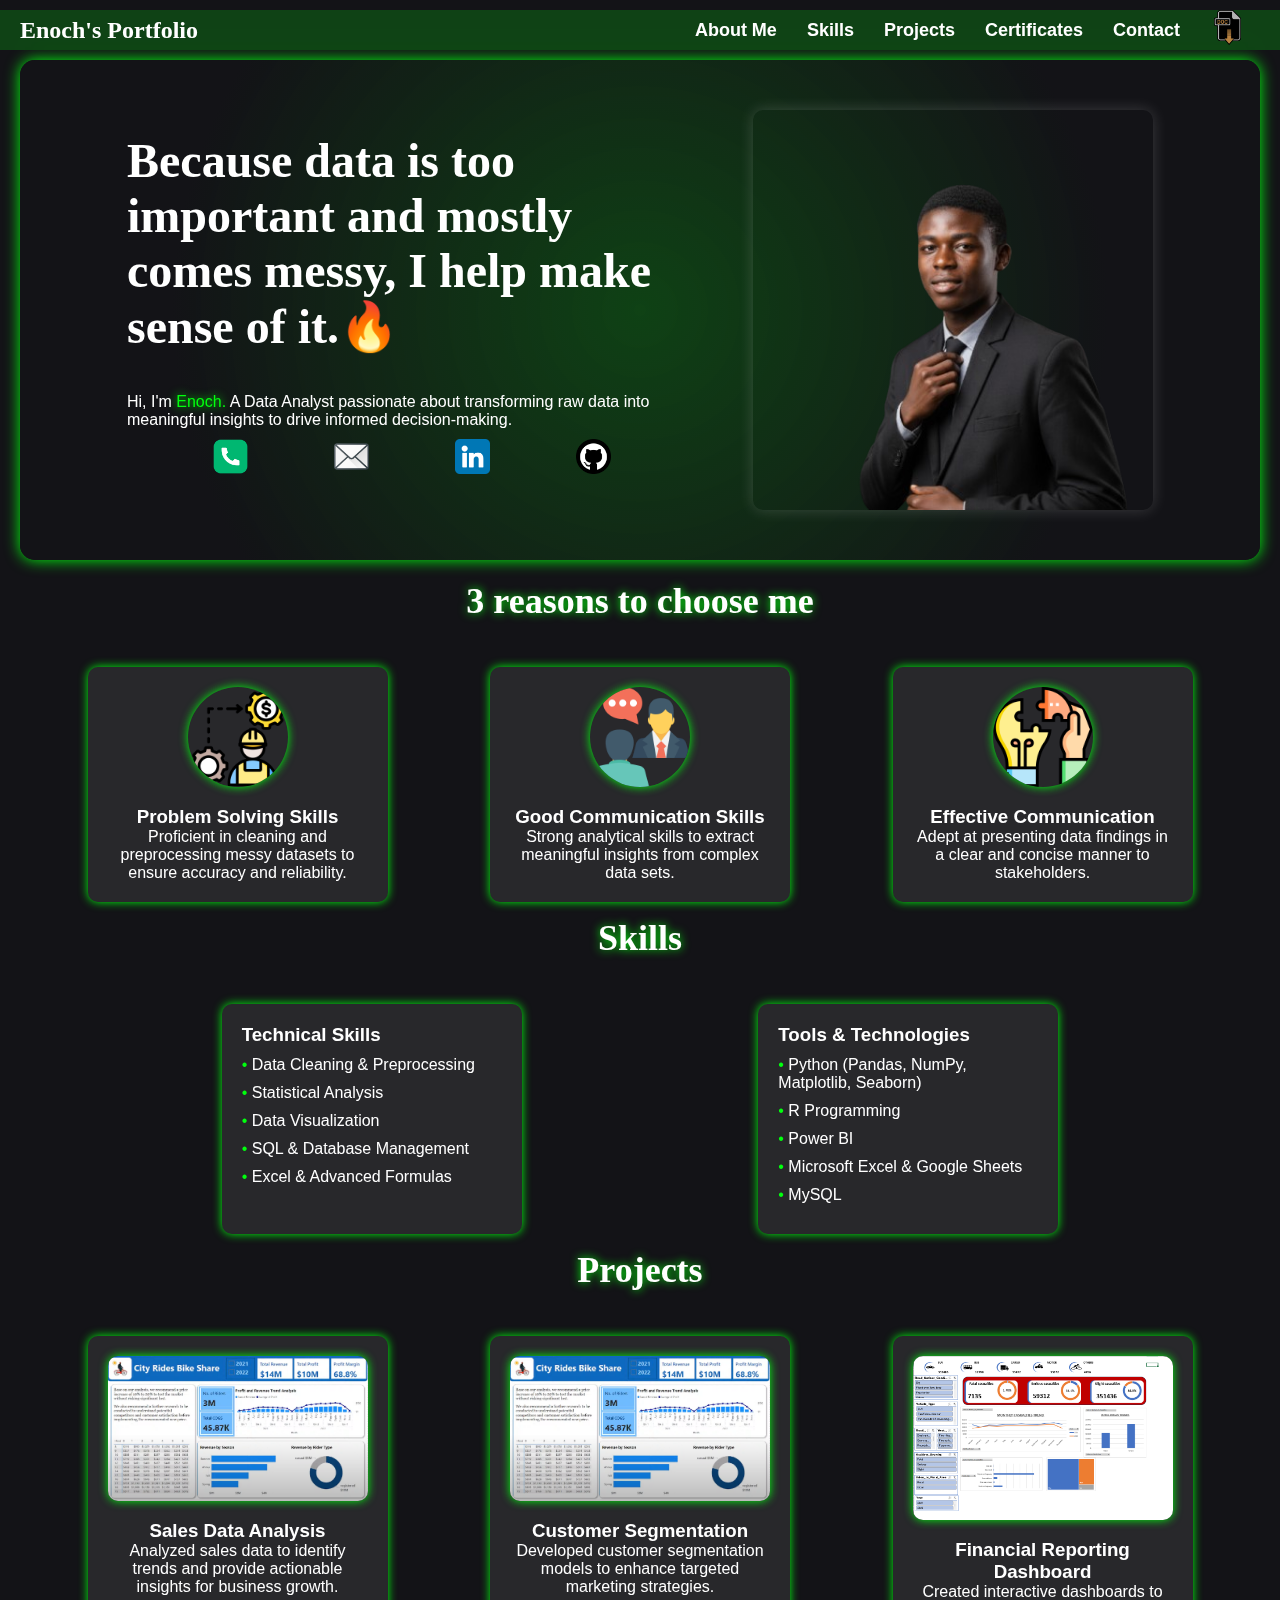
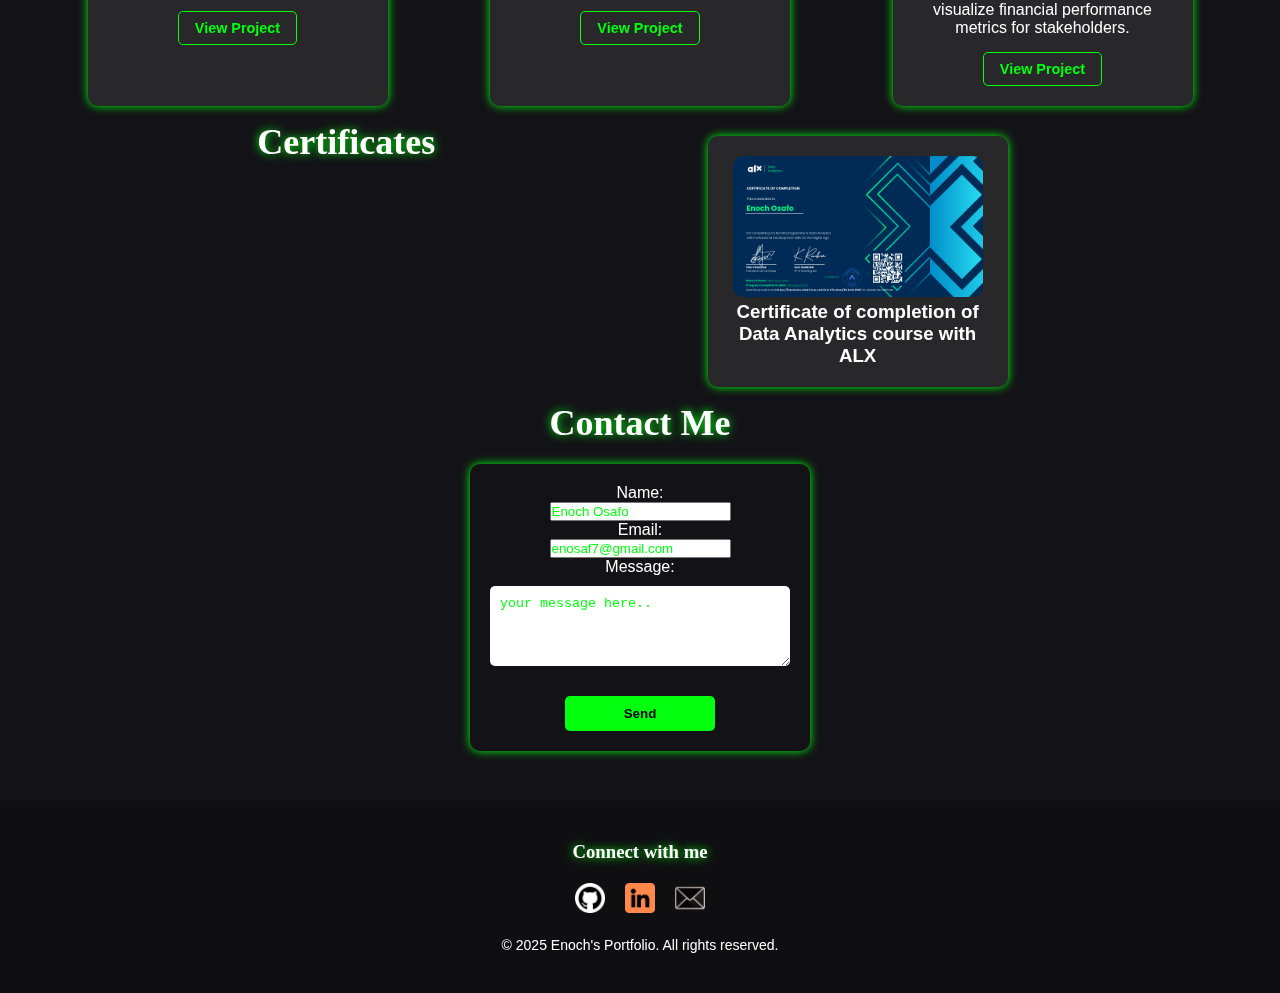
<file: index.html>
<!DOCTYPE html>
<html lang = "en">
    <head>
        <meta charset="UTF-8">
        <meta name="viewport" content="width=device-width, initial-scale=1.0">
        <title>Enoch | Data Analyst Portfolio</title>
        
        <meta name="description" content="Portfolio of Enoch - Data Analyst specializing in Python, SQL, and Visualization. Turning messy data into clear insights.">
        <meta name="keywords" content="Data Analyst, Python, SQL, Tableau, PowerBI, Portfolio, Data Science, Enoch">
        <meta name="author" content="Enoch">
        
        <meta property="og:type" content="website">
        <meta property="og:url" content="https://enosaf7.github.io/"> <meta property="og:title" content="Enoch | Data Analyst Portfolio">
        <meta property="og:description" content="See how I turn raw data into actionable insights. View my SQL, Python, and Visualization projects.">
        <meta property="og:image" content="https://enosaf7.github.io/images/og-image.png"> <meta property="og:site_name" content="Enoch's Portfolio">
        <meta property="og:locale" content="en_US">
    
        <meta name="twitter:card" content="summary_large_image">
        <meta name="twitter:url" content="https://enosaf7.github.io/">
        <meta name="twitter:title" content="Enoch | Data Analyst Portfolio">
        <meta name="twitter:description" content="See how I turn raw data into actionable insights. Check out my latest case studies.">
        <meta name="twitter:image" content="https://enosaf7.github.io/images/og-image.png">
    
        <meta property="og:image:width" content="1200">
        <meta property="og:image:height" content="630">
        <meta property="og:image:alt" content="Preview of Enoch's Data Analyst Portfolio">
    
        <meta name="theme-color" content="#131317"> 
        <meta name="apple-mobile-web-app-status-bar-style" content="black-translucent">
    
        <link rel="stylesheet" href="styles.css">
        <script src="script.js" defer></script>
        
        <link rel="preconnect" href="https://fonts.googleapis.com">
        <link rel="preconnect" href="https://fonts.gstatic.com" crossorigin>
        <link href="https://fonts.googleapis.com/css2?family=Montserrat:wght@700&family=Open+Sans:wght@400;600&display=swap" rel="stylesheet">
    </head>
    <body>
        <nav class="navBar">
            <div class="logo">Enoch's Portfolio</div>
            <!-- hamburger button -->
             <button class="hamburger" aria-label="Toggle navigation">
               <img src="icons/hamburger.png" alt="Menu" class="hamburger-icon">
            </button>
            <ul class="nav-links">
                <li><a href="#aboutMe">About Me</a></li>
                <li><a href="#skills">Skills</a></li>
                <li><a href="#projects">Projects</a></li>
                <li><a href="#certificates">Certificates</a></li>
                <li><a href="#contact">Contact</a></li>
                <li><a href="#cv"><img src ="icons/file-download.png" class="file-download"></a></li>
            </ul>
        </nav>
        <header class="parallax-section" data-speed="0.08">
            <div class="herosection parallax">
                <div class="hero-text" data-speed="0.25">
                    <span><h1 class="Intro-message">
                        Because data is too important and mostly comes messy, I help make sense of it.🔥
                    </h1><br />
                    <span class="subtext">Hi, I'm <span class="name">Enoch.</span> A Data Analyst passionate about transforming raw data into meaningful insights to drive informed decision-making.</span>
                    </span>
                    <div class="contact">
                        <ul>
                            <li>
                                <a href="tel:+233 59 676 0174"><img src="icons/phone-call.png" class="contact-icons"></a> 
                            </li>
                            <li>
                                <a href="mailto:enosaf7@gmail.com"><img src="icons/email.png" class="contact-icons"></a>
                            </li>
                            <li>
                                <a href="https://enoch.osafo.linked.in"><img src="icons/linkedin.png" class="contact-icons"></a>
                            </li>
                            <li>
                                <a href="https://enosaf7.github.io"><img src="icons/github.png" class="contact-icons"></a>
                            </li>
              
                              </ul>
                    </div>
                </div>
                <div class="hero-image" data-speed="0.6">
                    <img src="images/hero-image.png" alt="Hero Image">
            </div>
        </header>
        <main class="parallax-section" data-speed="0.05">
            <section id="aboutMe" class="aboutMe parallax-item" data-speed="0.07">
                <h2>3 reasons to choose me</h2>
                <div class="card-container">
                    <div class="card">
                        <img src="icons/skill.png" alt="Skill Icon 1">
                        <h3>Problem Solving Skills</h3>
                        <p>Proficient in cleaning and preprocessing messy datasets to ensure accuracy and reliability.</p>
                    </div>
                    <div class="card">
                        <img src="icons/communication.png" alt="Skill Icon 2">
                        <h3>Good Communication Skills</h3>
                        <p>Strong analytical skills to extract meaningful insights from complex data sets.</p>
                    </div>
                    <div class="card">
                        <img src="icons/problem-solving.png" alt="Skill Icon 3">
                        <h3>Effective Communication</h3>
                        <p>Adept at presenting data findings in a clear and concise manner to stakeholders.</p>
                    </div>
                </div>
            </section>
            <section id="skills" class="skills parallax-item" data-speed="0.06">
                <h2>Skills</h2>
                <!-- tabular display of skills on left and tools on the right-->
                <div class="skills-container">
                    <div class="skills-list">
                        <h3>Technical Skills</h3>
                        <ul>
                            <li>Data Cleaning & Preprocessing</li>
                            <li>Statistical Analysis</li>
                            <li>Data Visualization</li>
                            <li>SQL & Database Management</li>
                            <li>Excel & Advanced Formulas</li>
                        </ul>
                    </div>
                    <div class="tools-list">
                        <h3>Tools & Technologies</h3>
                        <ul>
                            <li>Python (Pandas, NumPy, Matplotlib, Seaborn)</li>
                            <li>R Programming</li>
                            <li>Power BI</li>
                            <li>Microsoft Excel & Google Sheets</li>
                            <li>MySQL</li>
                        </ul>
                    </div>
                </div>
            </section>
            <section id="projects" class="projects parallax-item" data-speed="0.065">
                <h2>Projects</h2>
                <div class="card-container">
                    <div class="card">
                        <img src="images/project1.png" alt="Project 1">
                        <h3>Sales Data Analysis</h3>
                        <p>Analyzed sales data to identify trends and provide actionable insights for business growth.</p>
                        <div class="btn-container">
                            <a href="#" class="btn-project btn-code" target="_blank">View Project</a>
                        </div>
                    </div>
                    <div class="card">
                        <img src="images/project2.png" alt="Project 2">
                        <h3>Customer Segmentation</h3>
                        <p>Developed customer segmentation models to enhance targeted marketing strategies.</p>
                        <div class="btn-container">
                            <a href="#" class="btn-project btn-code" target="_blank">View Project</a>
                        </div>
                    </div>
                    <div class="card">
                        <img src="images/project3.png" alt="Project 3">
                        <h3>Financial Reporting Dashboard</h3>
                        <p>Created interactive dashboards to visualize financial performance metrics for stakeholders.</p>
                        <div class="btn-container">
                            <a href="#" class="btn-project btn-code" target="_blank">View Project</a>
                        </div>
                    </div>
                </div>
            </section>
            <section id="certificates" class="certificates" data-speed="0.08">
                <div class="card-container">
                    <h2>Certificates</h2>
                    <div class="card">
                        <img src="images/cert1.png" alt="certificate in Data Analytics">
                        <h3>Certificate of completion of Data Analytics course with ALX</h3>
                    </div>
                </div>
            </section>
            <section id="contact" class="contact-section parallax-item" data-speed="0.09">
                <h2>Contact Me</h2>
                <form action="https://formspree.io/f/mbllyrla" method="POST" class="contact-form">
                    <label for="name">Name:</label>
                    <input type="text" id="name" name="name" required placeholder="Enoch Osafo">
                    
                    <label for="email">Email:</label>
                    <input type="email" id="email" name="email" required placeholder="enosaf7@gmail.com">
                    
                    <label for="message">Message:</label>
                    <textarea id="message" name="message" rows="4" required placeholder="your message here.."></textarea>
                    
                    <button type="submit">Send</button>
                </form>
            </section>  
        <footer>
            <div class="footer-content" data-speed="0.09">
                <h3>Connect with me</h3>
                <div class="social-links">
                    <a href="https://github.com/YOUR_USERNAME" target="_blank" aria-label="GitHub">
                        <img src="icons/github.png" alt="GitHub">
                    </a>
                    <a href="https://linkedin.com/in/YOUR_USERNAME" target="_blank" aria-label="LinkedIn">
                        <img src="icons/linkedin.png" alt="LinkedIn">
                    </a>
                    <a href="mailto:enosaf7@gmail.com" aria-label="Email">
                        <img src="icons/email.png" alt="Email">
                    </a>
                </div>
                <p>&copy; 2025 Enoch's Portfolio. All rights reserved.</p>
            </div>
        </footer>
        </main>
        
    </body>

</html>
</file>
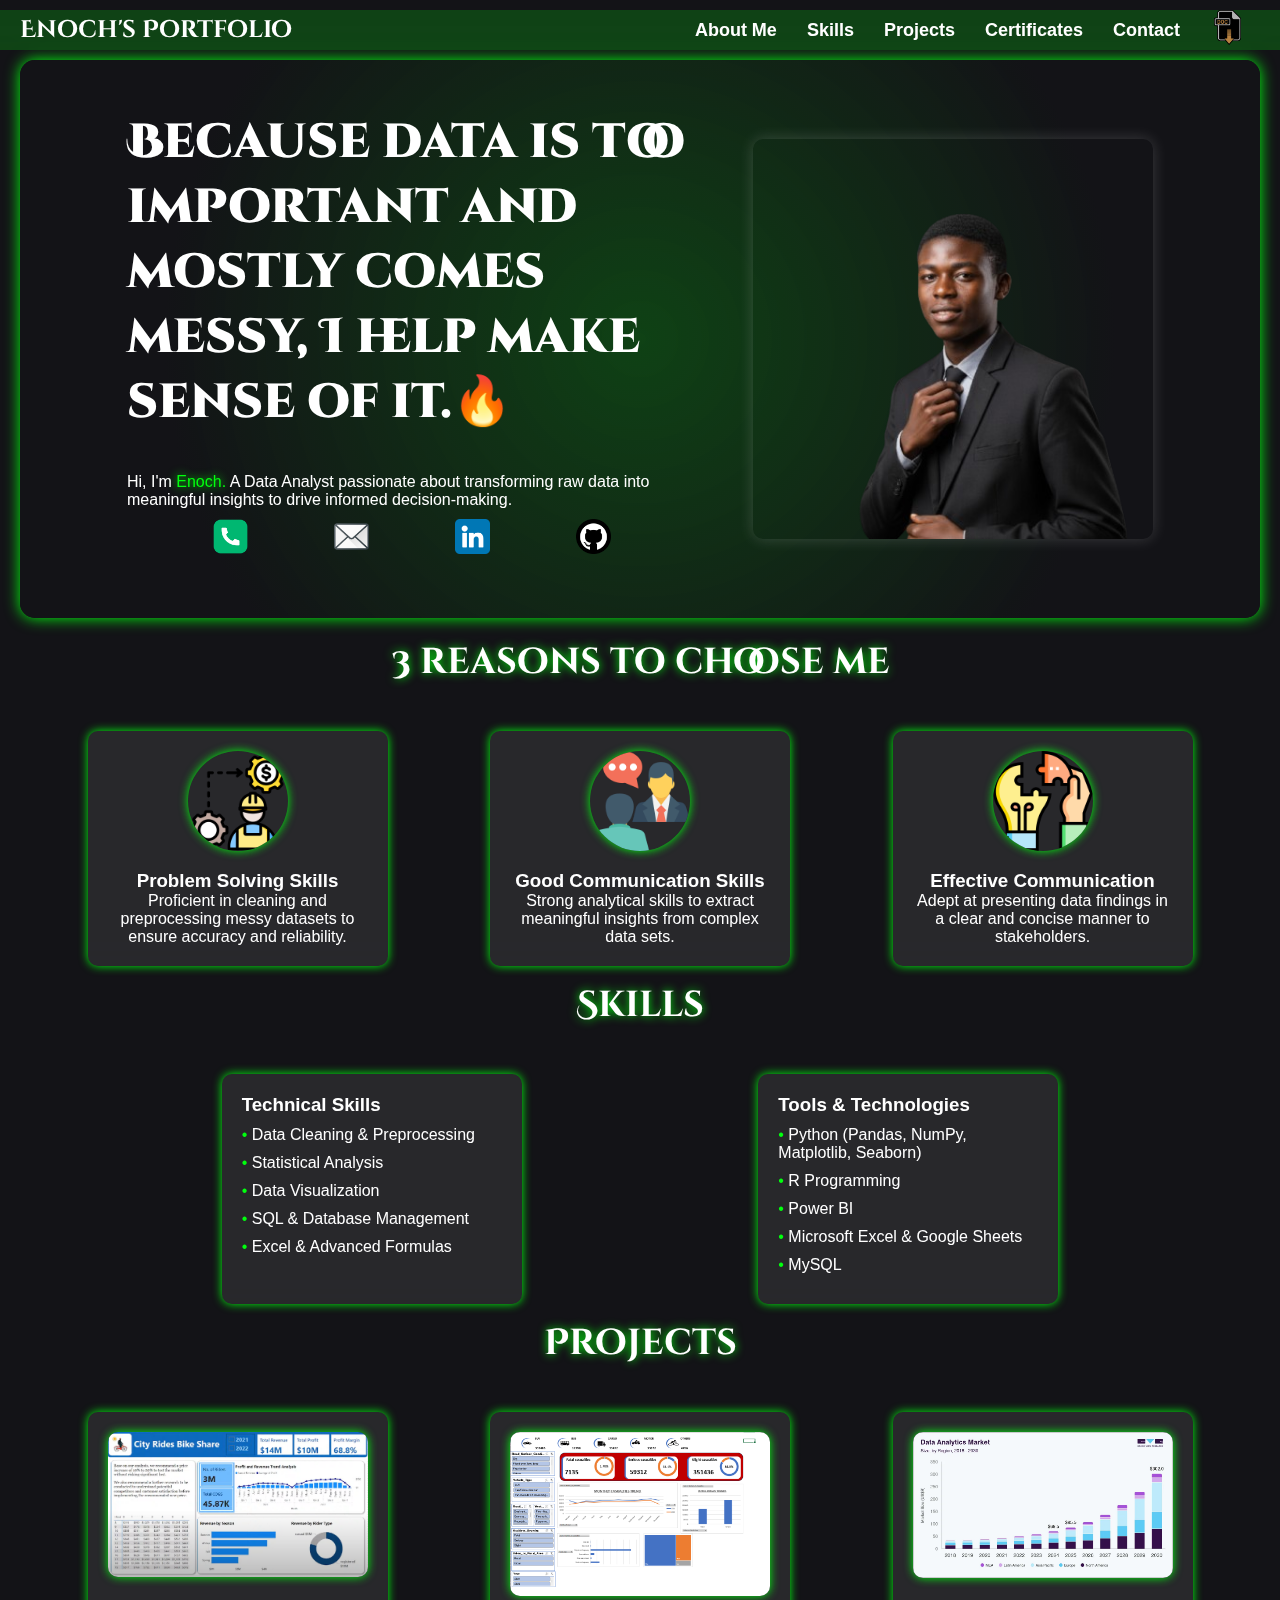
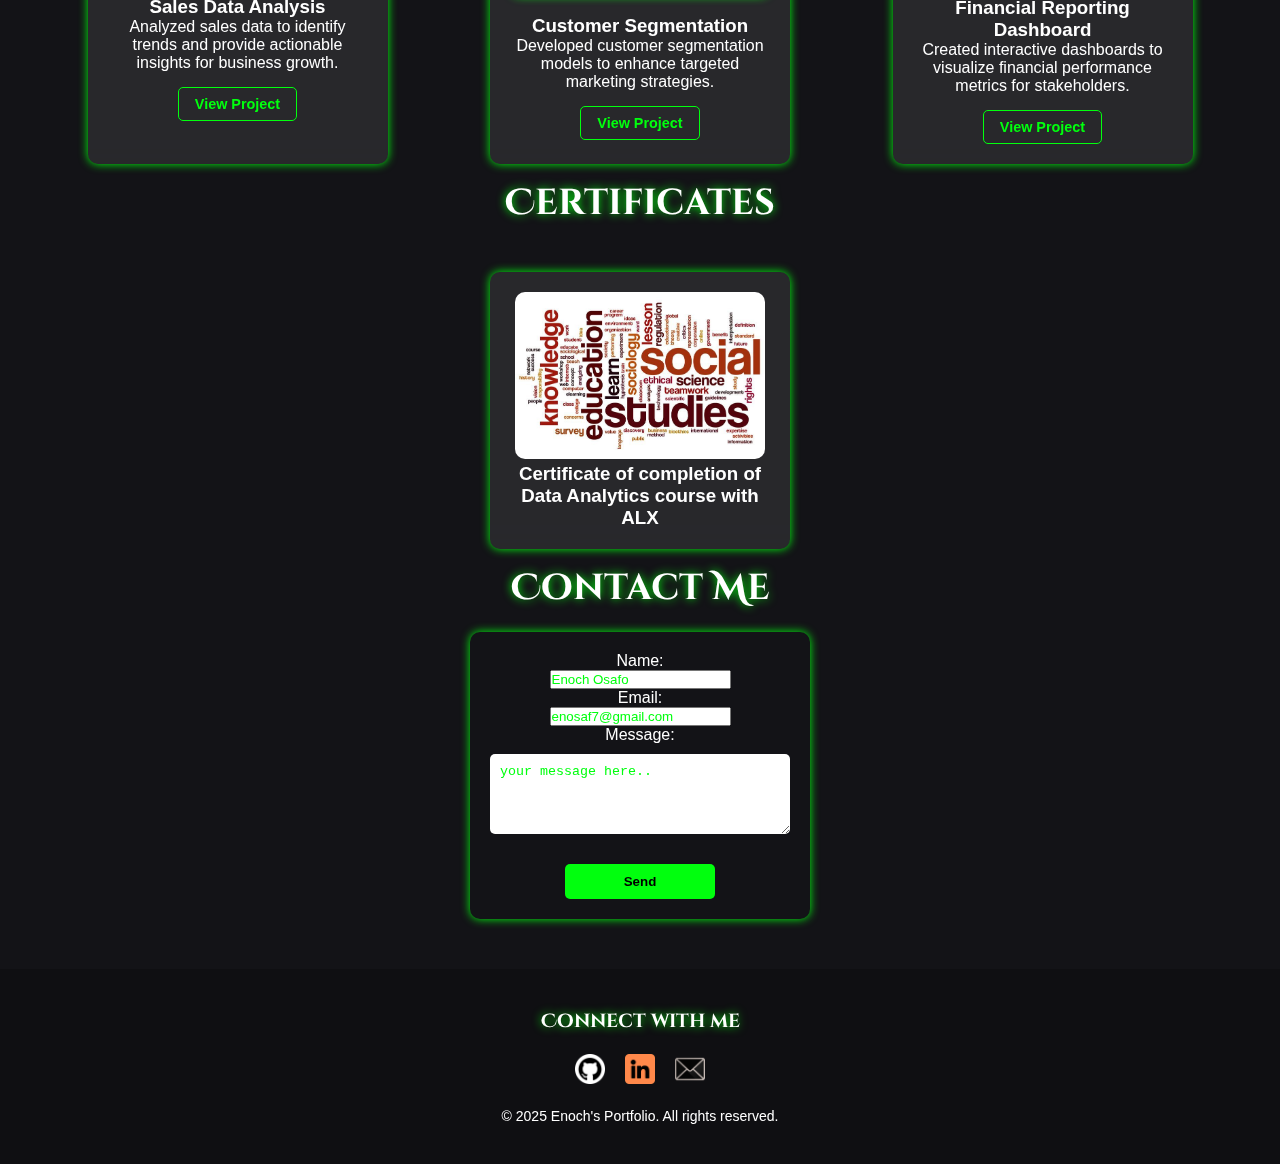
<file: portfolio/index.html>
<!DOCTYPE html>
<html lang = "en">
    <head>
        <title>Portfolio</title>
        <link rel="stylesheet" href="styles.css">
        <script src="script.js" defer></script>
        <meta charset="UTF-8">
        <meta name="viewport" content="width=device-width, initial-scale=1.0">
        <meta name="description" content="Portfolio of Enoch - Data Analyst specializing in Python, SQL, and Visualization.">

        <meta property="og:type" content="website">
        <meta property="og:url" content="https://your-portfolio-url.com/"> <meta property="og:title" content="Enoch | Data Analyst Portfolio">
        <meta property="og:description" content="I help make sense of messy data. Check out my projects in SQL, Python, and PowerBI.">
        <meta property="og:image" content="images/og-image.png">

        <meta property="twitter:card" content="summary_large_image">
        <meta property="twitter:url" content="https://your-portfolio-url.com/">
        <meta property="twitter:title" content="Enoch | Data Analyst Portfolio">
        <meta property="twitter:description" content="I help make sense of messy data. Check out my projects.">
        <meta property="twitter:image" content="images/og-image.png">

        <link rel="icon" type="image/png" href="icons/favicon.png">
        <link rel="preconnect" href="https://fonts.googleapis.com">
        <link rel="preconnect" href="https://fonts.gstatic.com" crossorigin>
        <link href="https://fonts.googleapis.com/css2?family=Cinzel+Decorative:wght@400;700;900&display=swap" rel="stylesheet">
    </head>
    <body>
        <nav class="navBar">
            <div class="logo">Enoch's Portfolio</div>
            <!-- hamburger button -->
             <button class="hamburger" aria-label="Toggle navigation">
               <img src="icons/hamburger.png" alt="Menu" class="hamburger-icon">
            </button>
            <ul class="nav-links">
                <li><a href="#aboutMe">About Me</a></li>
                <li><a href="#skills">Skills</a></li>
                <li><a href="#projects">Projects</a></li>
                <li><a href="#certificates">Certificates</a></li>
                <li><a href="#contact">Contact</a></li>
                <li><a href="#cv"><img src ="icons/file-download.png" class="file-download"></a></li>
            </ul>
        </nav>
        <header class="parallax-section" data-speed="0.08">
            <div class="herosection parallax">
                <div class="hero-text" data-speed="0.25">
                    <span><h1 class="Intro-message">
                        Because data is too important and mostly comes messy, I help make sense of it.🔥
                    </h1><br />
                    <span class="subtext">Hi, I'm <span class="name">Enoch.</span> A Data Analyst passionate about transforming raw data into meaningful insights to drive informed decision-making.</span>
                    </span>
                    <div class="contact">
                        <ul>
                            <li>
                                <a href="tel:+233 59 676 0174"><img src="icons/phone-call.png" class="contact-icons"></a> 
                            </li>
                            <li>
                                <a href="mailto:enosaf7@gmail.com"><img src="icons/email.png" class="contact-icons"></a>
                            </li>
                            <li>
                                <a href="https://enoch.osafo.linked.in"><img src="icons/linkedin.png" class="contact-icons"></a>
                            </li>
                            <li>
                                <a href="https://enosaf7.github.io"><img src="icons/github.png" class="contact-icons"></a>
                            </li>
              
                              </ul>
                    </div>
                </div>
                <div class="hero-image" data-speed="0.6">
                    <img src="images/hero-image.png" alt="Hero Image">
            </div>
        </header>
        <main class="parallax-section" data-speed="0.05">
            <section id="aboutMe" class="aboutMe parallax-item" data-speed="0.07">
                <h2>3 reasons to choose me</h2>
                <div class="card-container">
                    <div class="card">
                        <img src="icons/skill.png" alt="Skill Icon 1">
                        <h3>Problem Solving Skills</h3>
                        <p>Proficient in cleaning and preprocessing messy datasets to ensure accuracy and reliability.</p>
                    </div>
                    <div class="card">
                        <img src="icons/communication.png" alt="Skill Icon 2">
                        <h3>Good Communication Skills</h3>
                        <p>Strong analytical skills to extract meaningful insights from complex data sets.</p>
                    </div>
                    <div class="card">
                        <img src="icons/problem-solving.png" alt="Skill Icon 3">
                        <h3>Effective Communication</h3>
                        <p>Adept at presenting data findings in a clear and concise manner to stakeholders.</p>
                    </div>
                </div>
            </section>
            <section id="skills" class="skills parallax-item" data-speed="0.06">
                <h2>Skills</h2>
                <!-- tabular display of skills on left and tools on the right-->
                <div class="skills-container">
                    <div class="skills-list">
                        <h3>Technical Skills</h3>
                        <ul>
                            <li>Data Cleaning & Preprocessing</li>
                            <li>Statistical Analysis</li>
                            <li>Data Visualization</li>
                            <li>SQL & Database Management</li>
                            <li>Excel & Advanced Formulas</li>
                        </ul>
                    </div>
                    <div class="tools-list">
                        <h3>Tools & Technologies</h3>
                        <ul>
                            <li>Python (Pandas, NumPy, Matplotlib, Seaborn)</li>
                            <li>R Programming</li>
                            <li>Power BI</li>
                            <li>Microsoft Excel & Google Sheets</li>
                            <li>MySQL</li>
                        </ul>
                    </div>
                </div>
            </section>
            <section id="projects" class="projects parallax-item" data-speed="0.065">
                <h2>Projects</h2>
                <div class="card-container">
                    <div class="card">
                        <img src="images/project1.png" alt="Project 1">
                        <h3>Sales Data Analysis</h3>
                        <p>Analyzed sales data to identify trends and provide actionable insights for business growth.</p>
                        <div class="btn-container">
                            <a href="#" class="btn-project btn-code" target="_blank">View Project</a>
                        </div>
                    </div>
                    <div class="card">
                        <img src="images/project2.png" alt="Project 2">
                        <h3>Customer Segmentation</h3>
                        <p>Developed customer segmentation models to enhance targeted marketing strategies.</p>
                        <div class="btn-container">
                            <a href="#" class="btn-project btn-code" target="_blank">View Project</a>
                        </div>
                    </div>
                    <div class="card">
                        <img src="images/project3.png" alt="Project 3">
                        <h3>Financial Reporting Dashboard</h3>
                        <p>Created interactive dashboards to visualize financial performance metrics for stakeholders.</p>
                        <div class="btn-container">
                            <a href="#" class="btn-project btn-code" target="_blank">View Project</a>
                        </div>
                    </div>
                </div>
            </section>
            <section id="certificates" class="certificates" data-speed="0.08">
                <div class="card-container">
                    <h2>Certificates</h2>
                    <div class="card">
                        <img src="images/cert1.png" alt="certificate in Data Analytics">
                        <h3>Certificate of completion of Data Analytics course with ALX</h3>
                    </div>
                </div>
            </section>
            <section id="contact" class="contact-section parallax-item" data-speed="0.09">
                <h2>Contact Me</h2>
                <form action="https://formspree.io/f/mbllyrla" method="POST" class="contact-form">
                    <label for="name">Name:</label>
                    <input type="text" id="name" name="name" required placeholder="Enoch Osafo">
                    
                    <label for="email">Email:</label>
                    <input type="email" id="email" name="email" required placeholder="enosaf7@gmail.com">
                    
                    <label for="message">Message:</label>
                    <textarea id="message" name="message" rows="4" required placeholder="your message here.."></textarea>
                    
                    <button type="submit">Send</button>
                </form>
            </section>  
        <footer>
            <div class="footer-content" data-speed="0.09">
                <h3>Connect with me</h3>
                <div class="social-links">
                    <a href="https://github.com/YOUR_USERNAME" target="_blank" aria-label="GitHub">
                        <img src="icons/github.png" alt="GitHub">
                    </a>
                    <a href="https://linkedin.com/in/YOUR_USERNAME" target="_blank" aria-label="LinkedIn">
                        <img src="icons/linkedin.png" alt="LinkedIn">
                    </a>
                    <a href="mailto:enosaf7@gmail.com" aria-label="Email">
                        <img src="icons/email.png" alt="Email">
                    </a>
                </div>
                <p>&copy; 2025 Enoch's Portfolio. All rights reserved.</p>
            </div>
        </footer>
        </main>
        
    </body>
</html>
</file>
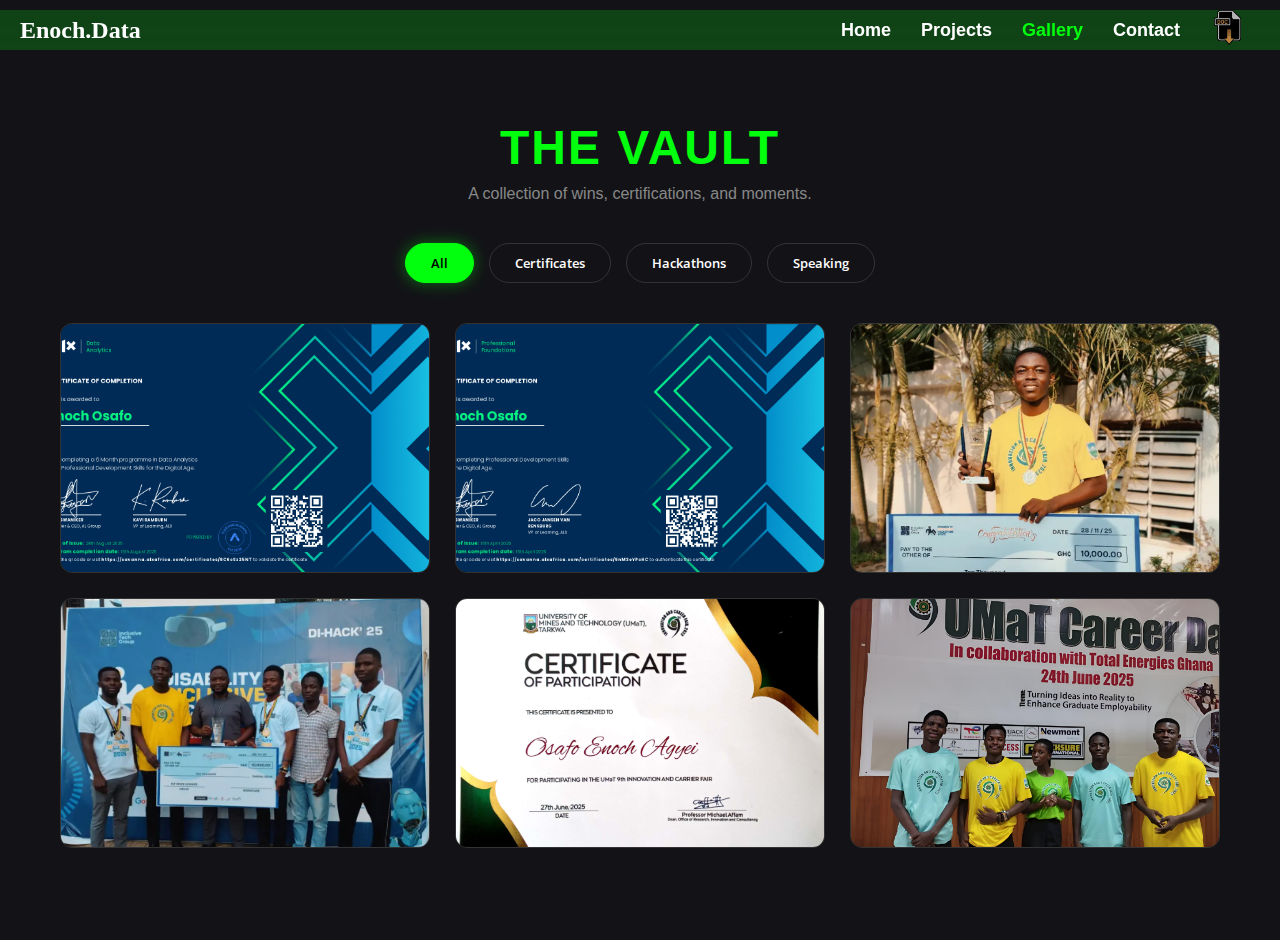
<file: gallery.html>
<!DOCTYPE html>
<html lang="en">
    <head>
        <meta charset="UTF-8">
        <meta name="viewport" content="width=device-width, initial-scale=1.0">
        <title>Enoch | Gallery Vault</title>
        <meta name="description" content="A collection of certificates, hackathon wins, and speaking events.">
        
        <link rel="stylesheet" href="styles.css">
        <link rel="preconnect" href="https://fonts.googleapis.com">
        <link rel="preconnect" href="https://fonts.gstatic.com" crossorigin>
        <link href="https://fonts.googleapis.com/css2?family=Montserrat:wght@700&family=Open+Sans:wght@400;600&display=swap" rel="stylesheet">
        
        <script src="script.js" defer></script>
        <link rel="icon" type="image/png" href="icons/favicon.png">
    </head>
    <body>
        <div class="progress-container">
            <div class="progress-bar" id="myBar"></div>
        </div>
        <nav class="navBar">
            <div class="logo">Enoch.Data</div>
            
            <button class="hamburger" aria-label="Toggle navigation">
            <img src="icons/hamburger.png" alt="Menu icon" class="hamburger-icon">
            </button>
            
            <ul class="nav-links">
                <li><a href="index.html">Home</a></li>
                <li><a href="index.html#projects">Projects</a></li>
                <li><a href="gallery.html" style="color: #01ff0e;">Gallery</a></li>
                <li><a href="index.html#contact">Contact</a></li>
                <li>
                    <a href="#" id="cv-trigger" aria-label="Resume Options">
                        <img src="icons/file-download.png" class="file-download" alt="CV">
                    </a>
                </li>
            </ul>
        </nav>

        <main>
            <section class="gallery-section">
                <h1 class="gallery-title">The Vault</h1>
                <p class="gallery-subtitle">A collection of wins, certifications, and moments.</p>

                <div class="filter-container">
                    <button class="filter-btn active" data-filter="all">All</button>
                    <button class="filter-btn" data-filter="certificate">Certificates</button>
                    <button class="filter-btn" data-filter="hackathon">Hackathons</button>
                    <button class="filter-btn" data-filter="speaking">Speaking</button>
                </div>

                <div class="gallery-grid">
                    
                    <div class="gallery-item" data-category="certificate">
                        <img src="images/cert1.png" alt="ALX Data Analytics">
                        <div class="overlay">
                            <h3>ALX Data Analytics</h3>
                            <p>Professional Certification</p>
                        </div>
                    </div>

                    <div class="gallery-item" data-category="certificate">
                        <img src="images/cert2.png" alt="ALX Professional Foundations">
                        <div class="overlay">
                            <h3>ALX Professional Foundations Program</h3>
                            <p>Professional Certification</p>
                        </div>
                    </div>

                    <div class="gallery-item" data-category="hackathon">
                        <img src="images/hack1.png" alt="Hackathon Win">
                        <div class="overlay">
                            <h3>Hackathon Winner</h3>
                            <p>1st Place - Disability Inclusive Hackathon'25</p>
                        </div>
                    </div>
                    <div class="gallery-item" data-category="hackathon">
                        <img src="images/hack3.png" alt="Hackathon Win">
                        <div class="overlay">
                            <h3>Hackathon Winner</h3>
                            <p>Team SMaRTi placed 1st @Disability Inclusive Hackathon'25</p>
                        </div>
                    </div>

                    <div class="gallery-item" data-category="certificate">
                        <img src="images/cert6.png" alt="Innovations Fair '25">
                        <div class="overlay">
                            <h3>Certificate of Participation</h3>
                            <p>1st place - Innovation and Career Fair'25 (UMaT)</p>
                        </div>
                    </div>

                    <div class="gallery-item" data-category="hackathon">
                        <img src="images/hack2.png" alt="Innovation Day">
                        <div class="overlay">
                            <h3>Innovation And Career Fair'25</h3>
                            <p>1st Place - Innovation and Career Fair'25 (UMaT)</p>
                        </div>
                    </div>
                </div>
            </section>

            <div id="lightbox" class="lightbox">
                <span class="close-btn">&times;</span>
                <img class="lightbox-content" id="lightbox-img">
                <div id="lightbox-caption"></div>
            </div>
        </main>
        <div id="cv-choice-modal" class="modal-overlay">
            <div class="cv-choice-box">
                <span class="close-cv-btn">&times;</span>
                <h3>Resume Options</h3>
                <p>Would you like to download the file or view it here?</p>
                <div class="cv-buttons">
                    <button id="btn-view-cv" class="btn-cv-action">👀 Preview</button>
                    <a href="documents/Enoch_CV.pdf" download="Enoch_CV.pdf" class="btn-cv-action btn-download">⬇ Download</a>
                </div>
            </div>
        </div>

        <div id="cv-preview-modal" class="modal-overlay">
            <div class="cv-preview-box">
                <span class="close-preview-btn">&times;</span>
                <iframe src="" id="cv-iframe" title="CV Preview"></iframe>
            </div>
        </div>
    </body>
    <button onclick="topFunction()" id="backToTopBtn" title="Go to top">⬆</button>
</html>
</file>
<file: styles.css>
html {
    scroll-behavior: smooth;
}
*{
    padding: 0px;
    margin: 0px;
    box-sizing: border-box;
}
body {
    font-family: 'Segoe UI', Tahoma, Geneva, Verdana, sans-serif;
    background-color: #131317;
    height: 100vh;
    width: 100vw;
}
.navBar{
    display: flex;
    justify-content: space-between;
    align-items: center;
    background-color: rgba(1,255,14,0.2);
    backdrop-filter: blur(10px);
    position: sticky;
    z-index: 1000;
    top: 10px;
}
/*hide hamburger on desktop*/
.hamburger{
    display: none;
    cursor: pointer;
}
.hamburger-icon{
    width: 30px;
    padding: 0px;
    margin: 0px;
    background-color: transparent;
    border-radius: 50%;
    border: 2px solid #01ff0e;
    background-size: cover;
}
/*mobile view for navbar, don't display the list items until clicked*/
@media (max-width: 768px) {
    .hamburger{
        display: block;
        margin-right: 20px;
    }
    /* Hide nav links until hamburger is clicked */
    .nav-links {
        display: none !important;
        flex-direction: column;
        align-items: flex-end;
        background-color: rgba(1,255,14,0.2);
        backdrop-filter: blur(10px);
        position: absolute;
        top: 60px;
        right: 10px;
        width: 300px;
        border-radius: 10px;
        padding: 10px;
        z-index: 1100;
    }
    .nav-links.active {
        display: flex !important;
    }
    /* Style the links inside the hamburger menu for better touch targets */
    .nav-links li a{
        display: block;
        padding: 10px 14px;
        color: white;
        font-size: 16px;
        text-decoration: none;
        width: 100%;
        border-radius: 6px;
        transition: background-color 0.18s ease, color 0.18s ease, transform 0.12s ease;
    }
    .nav-links li a:hover,
    .nav-links li a:focus{
        background-color: rgba(1,255,14,0.12);
        color: #01ff0e;
        transform: translateX(-4px);
    }
    /* Make the file-download icon more visible in the mobile menu */
    .nav-links li .file-download{
        width: 30px;
        height: 30px;
        filter: invert(1);
        display: inline-block;
        vertical-align: middle;
    }
    /* Small entrance effect for the menu */
    .nav-links{
        opacity: 0;
        transform: translateY(-6px) scale(0.98);
        transition: opacity 180ms ease, transform 180ms ease;
    }
    .nav-links.active{
        opacity: 1;
        transform: translateY(0) scale(1);
    }
    
}

.navBar .logo{
    color: white;
    font-size: 24px;
    font-family: cinzel decorative, serif;
    font-weight: bold;
    margin-left: 20px;
}   
.navBar ul{
    list-style: none;
    display: flex;
    justify-content: space-between;
    align-items: center;
    margin-right: 20px;
    font-weight: bold;
}
.navBar ul li{
    margin: 0 15px;
}
.navBar ul li a{
    text-decoration: none;
    color: white;
    font-size: 18px;
    transition: color 0.3s;
}
.navBar ul li a:hover{
    color: #01ff0e;
    
}
.navBar ul li .file-download{
    width: 35px;
    height: 35px;
    filter: invert(1);
}
.navBar ul li .file-download:hover{
    filter: invert(0.5) sepia(1) hue-rotate(90deg) saturate(5);
}
@media (max-width: 768px) {
    .nav-links {
        flex-direction: column;
        align-items: flex-end;
    }
    .nav-links li {
        margin: 10px 0;
    }
}
.herosection {
    display: flex;
    flex-direction: row;
    justify-content: space-evenly;
    align-items: center;
    color: white;
    padding: 50px;
    margin: 20px;
    box-shadow: #01ff0e 0px 0px 15px 0px;
    border-radius: 15px;
    /* background mousemove gradient effect */
    background: radial-gradient(circle at center, rgba(1,255,14,0.2), rgba(19,19,23,1) 70%);

}
/* Parallax helpers */
.parallax{
    position: relative;
    overflow: hidden;
}
/* Hint to the browser that transforms will change for smoother animation */
[data-speed]{
    will-change: transform;
}
.herosection .hero-text {
    max-width: 50%;
}
.herosection .hero-text h1 {
    font-size: 48px;
    margin-bottom: 20px;
    font-family: cinzel decorative, serif;
    font-weight: 800;
}
.herosection .hero-text p {
    font-size: 18px;
    line-height: 1.6;
    margin-bottom: 30px;
    font-family: cinzel decorative, serif;
    font-weight: 400;
}
.herosection .name{
    color: #01ff0e;
    text-shadow: #01ff0e 0px 0px 10px;
}
.contact{
    width: auto;
    height: fit-content;
}
.contact ul{
    list-style: none;
    display: flex;
    justify-content: space-evenly;
    padding: 10px;
}
.contact ul li{
    margin: 0 10px;
}
.contact ul li{
    transition: transform 0.3s;
}
.contact ul li:hover{
    transform: scale(1.2);
    filter: drop-shadow(0px 0px 5px #01ff0e);
}
.hero-text .contact-icons{
    width: 35px;
    height: 35px;
}
.herosection .hero-image {
    display: inline-block;
    position: relative;
    overflow: hidden;
    max-width: 400px;
    max-height: 400px;
    border-radius: 10px;
    box-shadow: rgba(225,225,225,0.2) 0px 0px 15px 0px;
    transition: transform 0.3s ease, box-shadow 0.3s;
}
.herosection .hero-image:hover {
    /*make a fall down slightly effect for hero-image on hover*/
    transform: translateY(4px) translateX(4px);
    border: 1px solid #01ff0e;
    filter: drop-shadow(1px 1px 20px #01ff0e);
}
.herosection .hero-image img {
    width: 100%;
    height: auto;
    display: block;
}
@media (max-width: 768px) {
    .herosection {
        flex-direction: column;
        text-align: center;
    }
    .herosection .hero-text {
        max-width: 100%;
        margin-bottom: 30px;
    }
    .herosection .hero-image img {
        max-width: 100%;
    }
}
/*animate on scroll effect*/
@keyframes appear{
    from{
        opacity:0;
        scale: 0.5;
    }
    to{
        opacity: 1;
        scale: 1;
    }
}
.card, .skills-list, .tools-list, form{
    animation: appear linear;
    animation-timeline: view();
    animation-range: entry 0% cover 40%;
}
.main {
    padding: 50px;
    color: white;
}
.main .aboutMe{
    margin-bottom: 50px;
}
.aboutMe h2{
    font-size: 36px;
    font-family: cinzel decorative, serif;
    font-weight: 700;
    text-align: center;
    color:white;
    text-shadow: #01ff0e 0px 0px 10px;
}
.aboutMe .card-container{
    display: flex;
    justify-content: space-evenly;
    flex-wrap: wrap;
    margin-top: 30px;
}
.aboutMe .card-container .card img{
    width: 100px;
    height: 100px;
    border-radius: 50%;
    margin-bottom: 15px;
    box-shadow: #01ff0e 0px 0px 10px 0px;
}
.aboutMe .card-container .card{
    background-color: rgba(225,225,225,0.1);
    backdrop-filter: blur(10px);
    border-radius: 10px;
    box-shadow: #01ff0e 0px 0px 10px 0px;
    color:white;
    width: 300px;
    padding: 20px;
    margin: 15px;
    text-align: center;
    transition: transform 0.3s;
}
.aboutMe .card-container .card:hover{
    transform: scale(1.05);
}
.skills h2{
    font-size: 36px;
    font-family: cinzel decorative, serif;
    font-weight: 700;
    text-align: center;
    color:white;
    text-shadow: #01ff0e 0px 0px 10px;
    margin-bottom: 30px;
}
/* tabular display of skills on the left and tools on the right */
.skills .skills-container{
    display: flex;
    justify-content: space-evenly;
    flex-wrap: wrap;
    margin-top: 30px;
}
.skills .skills-container .skills-list, .skills .skills-container .tools-list{
    background-color: rgba(225,225,225,0.1);
    backdrop-filter: blur(10px);
    border-radius: 10px;
    box-shadow: #01ff0e 0px 0px 10px 0px;
    color:white;
    width: 300px;
    padding: 20px;
    margin: 15px;
    text-align: left;
}
.skills .skills-container .skills-list ul, .skills .skills-container .tools-list ul{
    list-style: none;
    padding: 0;
}
.skills .skills-container .skills-list ul li, .skills .skills-container .tools-list ul li{
    margin: 10px 0;
}
.skills .skills-container .skills-list ul li::before, .skills .skills-container .tools-list ul li::before{
    content: "• ";
    color: #01ff0e;
}
/*make skills and tools card scale on hover*/
.skills .skills-container .skills-list:hover, .skills .skills-container .tools-list:hover{
    transform: scale(1.05);
    transition: transform 0.3s;
}
.projects h2{
    font-size: 36px;
    font-family: cinzel decorative, serif;
    font-weight:700;
    text-align: center;
    color:white;
    text-shadow: #01ff0e 0px 0px 10px;
    margin-bottom: 30px;
}
.projects .card-container{
    display: flex;
    justify-content: space-evenly;
    flex-wrap: wrap;
}
.projects .card-container .card{
    background-color: rgba(225,225,225,0.1);
    backdrop-filter: blur(10px);
    border-radius: 10px;
    box-shadow: #01ff0e 0px 0px 10px 0px;
    color:white;
    width: 300px;
    padding: 20px;
    margin: 15px;
    text-align: center;
    transition: transform 0.3s;
}
/* Project Button Styles */
.btn-container {
    display: flex;
    gap: 10px;
    margin-top: 15px;
    justify-content: center; /* Centers buttons */
    color: #131317;
}

.btn-project {
    text-decoration: none;
    padding: 8px 16px;
    border-radius: 5px;
    font-size: 0.9rem;
    font-weight: 600;
    transition: all 0.3s ease;
    border: 1px solid #01ff0e; /* Your neon green */
}

/* "Live Demo" - Solid Green */
.btn-live {
    background-color: #01ff0e;
    color: #131317; /* Dark text for contrast */
}

.btn-live:hover {
    background-color: #00cc00;
}

/* "View Code" - Transparent with Green Border */
.btn-code {
    background-color: transparent;
    color: #01ff0e;
}

.btn-code:hover {
    background-color: rgba(1, 255, 14, 0.1); /* Subtle glow */
}
.certificates h2{   
    font-size: 36px;
    font-family: cinzel decorative, serif;
    font-weight:700;
    text-align: center;
    color:white;
    text-shadow: #01ff0e 0px 0px 10px;
    margin-bottom: 30px;
}
.certificates .card-container{
    display: flex;
    justify-content: space-evenly;
    flex-wrap: wrap;
}
.certificates .card-container .card{
    background-color: rgba(225,225,225,0.1);
    backdrop-filter: blur(10px);
    border-radius: 10px;
    box-shadow: #01ff0e 0px 0px 10px 0px;
    color:white;
    width: 300px;
    padding: 20px;
    margin: 15px;
    text-align: center;
    transition: transform 0.3s;
}
.certificates .card-container .card:hover{
    transform: scale(1.05);
}
.certificates img{
    width: 250px;
    border-radius: 10px;
}
.contact-section{
    text-align: center;
}
.contact-section h2{
    font-size: 36px;
    font-family: cinzel decorative, serif;
    font-weight:700;
    text-align: center;
    color:white;
    text-shadow: #01ff0e 0px 0px 10px;
    margin-bottom: 20px;
}
.contact-section form{
    display: flex;
    flex-direction: column;
    align-items: center;
    color: white;
    border: 1px;
    box-shadow: #01ff0e 0px 0px 10px 0px;
    width: fit-content;
    padding: 20px;
    margin: 0 auto;
    border-radius: 10px;
}
.contact-section form input label, .contact-section form textarea{
    width: 300px;
    padding: 10px;
    margin: 10px 0;
    border: none;
    border-radius: 5px;
}
.contact-section form input label:hover, .contact-section form textarea:hover{
    box-shadow: #01ff0e 0px 0px 10px 0px;
    transition: box-shadow 0.3s;
}
.contact-section form button{
    width: 150px;
    padding: 10px;
    margin-top: 20px;
    border: none;
    border-radius: 5px;
    background-color: #01ff0e;
    color: black;
    font-weight: bold;
    cursor: pointer;
    transition: background-color 0.3s;
}
.contact-section form button:hover{
    background-color: #00cc00;
}
input::placeholder, textarea::placeholder{
    color: #01ff0e;
}
@media (max-width: 768px) {
    .aboutMe .card-container, .projects .card-container, .certificates .card-container{
        flex-direction: column;
        align-items: center;
    }
}
.projects .card-container .card:hover{
    transform: scale(1.05);
}
.projects .card-container .card img{
    width: 100%;
    height: auto;
    border-radius: 10px;
    margin-bottom: 15px;
    box-shadow: #01ff0e 0px 0px 10px 0px;
}
.projects .card-container .card a{
    text-decoration: none;
    color: #01ff0e;
    font-weight: bold;
    transition: color 0.3s;
}
.projects .card-container .card a:hover{
    color: #00cc00;
}
footer {
    text-align: center;
    padding: 40px 20px;
    background-color: #0f0f12; /* Slightly darker than body */
    margin-top: 50px;
}

.footer-content h3 {
    margin-bottom: 20px;
    color: white;
    font-family: cinzel decorative, serif;
    text-shadow: #01ff0e 0px 0px 10px;
}

footer .social-links {
    display: flex;
    justify-content: center;
    gap: 20px;
    margin-bottom: 20px;
}

footer .social-links img {
    width: 30px;
    height: 30px;
    transition: transform 0.3s ease;
    filter: invert(1); /* Inverts black icons to white if needed */
}

footer .social-links a:hover img {
    transform: translateY(-5px); /* Little hop effect */
    filter: drop-shadow(0 0 5px #01ff0e); /* Green glow */
}
footer p {
    color: white;
    font-size: 14px;
}
/* =========================================
   GALLERY PAGE STYLES (Masonry Grid)
   ========================================= */

.gallery-section {
    padding: 80px 20px;
    max-width: 1200px;
    margin: 0 auto;
    text-align: center;
    min-height: 100vh; /* Ensures footer doesn't float up */
}

.gallery-title {
    font-size: 3rem;
    color: #01ff0e;
    margin-bottom: 10px;
    text-transform: uppercase;
    letter-spacing: 2px;
}
/*sparkles on gallery title on hover*/
.gallery-title:hover {
    text-shadow: 0 0 10px #01ff0e, 0 0 20px #01ff0e, 0 0 30px #01ff0e, 0 0 40px #01ff0e;
    transition: text-shadow 0.3s ease-in-out;
}

.gallery-subtitle {
    color: #888;
    margin-bottom: 40px;
}

/* --- Filter Buttons --- */
.filter-container {
    margin-bottom: 40px;
    display: flex;
    justify-content: center;
    gap: 15px;
    flex-wrap: wrap;
}

.filter-btn {
    padding: 10px 25px;
    background: transparent;
    border: 1px solid #333;
    color: #fff;
    border-radius: 30px;
    cursor: pointer;
    font-family: 'Open Sans', sans-serif;
    font-weight: 600;
    transition: all 0.3s ease;
}

.filter-btn:hover, 
.filter-btn.active {
    background-color: #01ff0e;
    color: #000;
    border-color: #01ff0e;
    box-shadow: 0 0 15px rgba(1, 255, 14, 0.4);
}

/* --- The Grid --- */
.gallery-grid {
    display: grid;
    /* Responsive columns: At least 300px wide, fit as many as possible */
    grid-template-columns: repeat(auto-fill, minmax(300px, 1fr));
    gap: 25px;
}

.gallery-item {
    position: relative;
    height: 250px; /* Fixed height for uniformity */
    border-radius: 12px;
    overflow: hidden;
    cursor: pointer;
    border: 1px solid #333;
    transition: transform 0.3s ease, opacity 0.3s ease;
}

.gallery-item.hide {
    display: none; /* Used by JS for filtering */
}

.gallery-item.show {
    animation: fadeIn 0.5s ease forwards;
}

@keyframes fadeIn {
    from { opacity: 0; transform: translateY(20px); }
    to { opacity: 1; transform: translateY(0); }
}

.gallery-item img {
    width: 100%;
    height: 100%;
    object-fit: cover;
    transition: transform 0.5s ease;
}

/* Hover Effect: Zoom Image */
.gallery-item:hover img {
    transform: scale(1.1);
}

/* --- The Overlay (Text on Hover) --- */
.overlay {
    position: absolute;
    bottom: -100%; /* Hidden below the card initially */
    left: 0;
    width: 100%;
    height: 100%;
    background: rgba(0, 0, 0, 0.85); /* Dark see-through tint */
    display: flex;
    flex-direction: column;
    justify-content: center;
    align-items: center;
    color: white;
    transition: bottom 0.3s ease;
    border-top: 2px solid #01ff0e;
}

.gallery-item:hover .overlay {
    bottom: 0; /* Slide up to cover image */
}

.overlay h3 {
    color: #01ff0e;
    margin-bottom: 5px;
    font-size: 1.2rem;
}

.overlay p {
    font-size: 0.9rem;
    color: #ccc;
}
/* --- CV MODAL STYLES --- */

/* The Dark Background Overlay */
.modal-overlay {
    display: none; /* Hidden by default */
    position: fixed;
    z-index: 3000; /* Higher than everything else */
    left: 0;
    top: 0;
    width: 100%;
    height: 100%;
    background-color: rgba(0, 0, 0, 0.85);
    backdrop-filter: blur(5px);
    justify-content: center;
    align-items: center;
}
/* =========================================
   LIGHTBOX FIX (Copy & Paste this over your old lightbox styles)
   ========================================= */

.lightbox {
    display: none; /* Hidden by default */
    
    /* FORCE it to cover the screen */
    position: fixed !important; 
    top: 0;
    left: 0;
    width: 100vw; /* Full Viewport Width */
    height: 100vh; /* Full Viewport Height */
    
    /* High Z-Index to sit on top of everything */
    z-index: 10000; 
    
    /* Black transparent background */
    background-color: rgba(0, 0, 0, 0.95);
    backdrop-filter: blur(5px); /* Blurs the background content */
    
    /* Center the content */
    justify-content: center;
    align-items: center;
    flex-direction: column;
}

.lightbox-content {
    /* CONSTRAIN the image size */
    max-width: 90%; 
    max-height: 80vh; /* Never taller than 80% of screen height */
    
    object-fit: contain; /* Keeps aspect ratio correct */
    border: 2px solid #01ff0e;
    box-shadow: 0 0 30px rgba(1, 255, 14, 0.3);
    border-radius: 5px;
    
    /* Animation */
    animation: zoomIn 0.3s ease;
}

@keyframes zoomIn {
    from { transform: scale(0.8); opacity: 0; }
    to { transform: scale(1); opacity: 1; }
}

#lightbox-caption {
    color: #fff;
    margin-top: 15px;
    font-size: 1.1rem;
    text-align: center;
    max-width: 80%;
}

.close-btn {
    position: absolute;
    top: 20px;
    right: 30px;
    color: #fff;
    font-size: 50px;
    font-weight: bold;
    cursor: pointer;
    transition: color 0.3s;
    line-height: 1;
}

.close-btn:hover {
    color: #01ff0e;
}
/* 1. The Choice Box */
.cv-choice-box {
    background: #1a1a1d;
    border: 2px solid #01ff0e;
    padding: 30px;
    border-radius: 15px;
    text-align: center;
    position: relative;
    width: 90%;
    max-width: 400px;
    box-shadow: 0 0 20px rgba(1, 255, 14, 0.2);
}

.cv-choice-box h3 {
    color: #01ff0e;
    margin-bottom: 10px;
}

.cv-choice-box p {
    color: #ccc;
    margin-bottom: 25px;
}

.cv-buttons {
    display: flex;
    justify-content: center;
    gap: 15px;
}

/* Common Button Style */
.btn-cv-action {
    padding: 10px 20px;
    border-radius: 5px;
    font-weight: bold;
    cursor: pointer;
    text-decoration: none;
    font-family: 'Open Sans', sans-serif;
    transition: all 0.3s ease;
}

/* Preview Button (Outline) */
#btn-view-cv {
    background: transparent;
    border: 1px solid #01ff0e;
    color: #01ff0e;
}

#btn-view-cv:hover {
    background: rgba(1, 255, 14, 0.1);
}

/* Download Button (Solid) */
.btn-download {
    background: #01ff0e;
    color: black;
    border: 1px solid #01ff0e;
}

.btn-download:hover {
    background: #00cc00;
}

/* 2. The PDF Viewer Box */
.cv-preview-box {
    width: 90%;
    height: 90%;
    background: #fff;
    position: relative;
    border-radius: 5px;
}

#cv-iframe {
    width: 100%;
    height: 100%;
    border: none;
    border-radius: 5px;
}

/* Close Buttons (X) */
.close-cv-btn, .close-preview-btn {
    position: absolute;
    top: 10px;
    right: 15px;
    color: #888;
    font-size: 28px;
    font-weight: bold;
    cursor: pointer;
    transition: color 0.3s;
}

.close-cv-btn:hover, .close-preview-btn:hover {
    color: #01ff0e;
}
/* Typewriter Cursor */
.txt-type > .txt {
    border-right: 0.2rem solid #01ff0e; /* Neon Green Cursor */
    padding-right: 5px;
    animation: blink 0.7s infinite;
}

@keyframes blink {
    0% { border-color: transparent }
    50% { border-color: #01ff0e }
    100% { border-color: transparent }
}
/* Scroll Progress Bar */
.progress-container {
    position: fixed;
    top: 0;
    left: 0;
    z-index: 9999;
    width: 100%;
    height: 4px;
    background: transparent;
}

.progress-bar {
    height: 4px;
    background: #01ff0e; /* Neon Green */
    width: 0%;
    box-shadow: 0 0 10px #01ff0e;
    transition: width 0.1s ease;
}
/* Back to Top Button */
#backToTopBtn {
    display: none; /* Hidden by default */
    position: fixed;
    bottom: 20px;
    right: 30px;
    z-index: 99;
    border: 2px solid #01ff0e;
    outline: none;
    background-color: transparent;
    color: #01ff0e;
    cursor: pointer;
    padding: 10px 15px;
    border-radius: 50%;
    font-size: 18px;
    transition: all 0.3s;
}

#backToTopBtn:hover {
    background-color: #01ff0e;
    color: black;
    transform: translateY(-5px);
}
</file>
<file: portfolio/styles.css>
html {
    scroll-behavior: smooth;
}
*{
    padding: 0px;
    margin: 0px;
    box-sizing: border-box;
}
body {
    font-family: 'Segoe UI', Tahoma, Geneva, Verdana, sans-serif;
    background-color: #131317;
    height: 100vh;
    width: 100vw;
}
.navBar{
    display: flex;
    justify-content: space-between;
    align-items: center;
    background-color: rgba(1,255,14,0.2);
    backdrop-filter: blur(10px);
    position: sticky;
    z-index: 1000;
    top: 10px;
}
/*hide hamburger on desktop*/
.hamburger{
    display: none;
    cursor: pointer;
}
.hamburger-icon{
    width: 30px;
    padding: 0px;
    margin: 0px;
    background-color: transparent;
    border-radius: 50%;
    border: 2px solid #01ff0e;
    background-size: cover;
}
/*mobile view for navbar, don't display the list items until clicked*/
@media (max-width: 768px) {
    .hamburger{
        display: block;
        margin-right: 20px;
    }
    /* Hide nav links until hamburger is clicked */
    .nav-links {
        display: none !important;
        flex-direction: column;
        align-items: flex-end;
        background-color: rgba(1,255,14,0.2);
        backdrop-filter: blur(10px);
        position: absolute;
        top: 60px;
        right: 10px;
        width: 300px;
        border-radius: 10px;
        padding: 10px;
        z-index: 1100;
    }
    .nav-links.active {
        display: flex !important;
    }
    /* Style the links inside the hamburger menu for better touch targets */
    .nav-links li a{
        display: block;
        padding: 10px 14px;
        color: white;
        font-size: 16px;
        text-decoration: none;
        width: 100%;
        border-radius: 6px;
        transition: background-color 0.18s ease, color 0.18s ease, transform 0.12s ease;
    }
    .nav-links li a:hover,
    .nav-links li a:focus{
        background-color: rgba(1,255,14,0.12);
        color: #01ff0e;
        transform: translateX(-4px);
    }
    /* Make the file-download icon more visible in the mobile menu */
    .nav-links li .file-download{
        width: 30px;
        height: 30px;
        filter: invert(1);
        display: inline-block;
        vertical-align: middle;
    }
    /* Small entrance effect for the menu */
    .nav-links{
        opacity: 0;
        transform: translateY(-6px) scale(0.98);
        transition: opacity 180ms ease, transform 180ms ease;
    }
    .nav-links.active{
        opacity: 1;
        transform: translateY(0) scale(1);
    }
    
}

.navBar .logo{
    color: white;
    font-size: 24px;
    font-family: cinzel decorative, serif;
    font-weight: bold;
    margin-left: 20px;
}   
.navBar ul{
    list-style: none;
    display: flex;
    justify-content: space-between;
    align-items: center;
    margin-right: 20px;
    font-weight: bold;
}
.navBar ul li{
    margin: 0 15px;
}
.navBar ul li a{
    text-decoration: none;
    color: white;
    font-size: 18px;
    transition: color 0.3s;
}
.navBar ul li a:hover{
    color: #01ff0e;
    
}
.navBar ul li .file-download{
    width: 35px;
    height: 35px;
    filter: invert(1);
}
.navBar ul li .file-download:hover{
    filter: invert(0.5) sepia(1) hue-rotate(90deg) saturate(5);
}
@media (max-width: 768px) {
    .nav-links {
        flex-direction: column;
        align-items: flex-end;
    }
    .nav-links li {
        margin: 10px 0;
    }
}
.herosection {
    display: flex;
    flex-direction: row;
    justify-content: space-evenly;
    align-items: center;
    color: white;
    padding: 50px;
    margin: 20px;
    box-shadow: #01ff0e 0px 0px 15px 0px;
    border-radius: 15px;
    /* background mousemove gradient effect */
    background: radial-gradient(circle at center, rgba(1,255,14,0.2), rgba(19,19,23,1) 70%);

}
/* Parallax helpers */
.parallax{
    position: relative;
    overflow: hidden;
}
/* Hint to the browser that transforms will change for smoother animation */
[data-speed]{
    will-change: transform;
}
.herosection .hero-text {
    max-width: 50%;
}
.herosection .hero-text h1 {
    font-size: 48px;
    margin-bottom: 20px;
    font-family: cinzel decorative, serif;
    font-weight: 800;
}
.herosection .hero-text p {
    font-size: 18px;
    line-height: 1.6;
    margin-bottom: 30px;
    font-family: cinzel decorative, serif;
    font-weight: 400;
}
.herosection .name{
    color: #01ff0e;
    text-shadow: #01ff0e 0px 0px 10px;
}
.contact{
    width: auto;
    height: fit-content;
}
.contact ul{
    list-style: none;
    display: flex;
    justify-content: space-evenly;
    padding: 10px;
}
.contact ul li{
    margin: 0 10px;
}
.contact ul li{
    transition: transform 0.3s;
}
.contact ul li:hover{
    transform: scale(1.2);
    filter: drop-shadow(0px 0px 5px #01ff0e);
}
.hero-text .contact-icons{
    width: 35px;
    height: 35px;
}
.herosection .hero-image {
    display: inline-block;
    position: relative;
    overflow: hidden;
    max-width: 400px;
    max-height: 400px;
    border-radius: 10px;
    box-shadow: rgba(225,225,225,0.2) 0px 0px 15px 0px;
    transition: transform 0.3s ease, box-shadow 0.3s;
}
.herosection .hero-image:hover {
    /*make a fall down slightly effect for hero-image on hover*/
    transform: translateY(4px) translateX(4px);
    border: 1px solid #01ff0e;
    filter: drop-shadow(1px 1px 20px #01ff0e);
}
.herosection .hero-image img {
    width: 100%;
    height: auto;
    display: block;
}
@media (max-width: 768px) {
    .herosection {
        flex-direction: column;
        text-align: center;
    }
    .herosection .hero-text {
        max-width: 100%;
        margin-bottom: 30px;
    }
    .herosection .hero-image img {
        max-width: 100%;
    }
}
/*animate on scroll effect*/
@keyframes appear{
    from{
        opacity:0;
        scale: 0.5;
    }
    to{
        opacity: 1;
        scale: 1;
    }
}
.card, .skills-list, .tools-list, form{
    animation: appear linear;
    animation-timeline: view();
    animation-range: entry 0% cover 40%;
}
.main {
    padding: 50px;
    color: white;
}
.main .aboutMe{
    margin-bottom: 50px;
}
.aboutMe h2{
    font-size: 36px;
    font-family: cinzel decorative, serif;
    font-weight: 700;
    text-align: center;
    color:white;
    text-shadow: #01ff0e 0px 0px 10px;
}
.aboutMe .card-container{
    display: flex;
    justify-content: space-evenly;
    flex-wrap: wrap;
    margin-top: 30px;
}
.aboutMe .card-container .card img{
    width: 100px;
    height: 100px;
    border-radius: 50%;
    margin-bottom: 15px;
    box-shadow: #01ff0e 0px 0px 10px 0px;
}
.aboutMe .card-container .card{
    background-color: rgba(225,225,225,0.1);
    backdrop-filter: blur(10px);
    border-radius: 10px;
    box-shadow: #01ff0e 0px 0px 10px 0px;
    color:white;
    width: 300px;
    padding: 20px;
    margin: 15px;
    text-align: center;
    transition: transform 0.3s;
}
.aboutMe .card-container .card:hover{
    transform: scale(1.05);
}
.skills h2{
    font-size: 36px;
    font-family: cinzel decorative, serif;
    font-weight: 700;
    text-align: center;
    color:white;
    text-shadow: #01ff0e 0px 0px 10px;
    margin-bottom: 30px;
}
/* tabular display of skills on the left and tools on the right */
.skills .skills-container{
    display: flex;
    justify-content: space-evenly;
    flex-wrap: wrap;
    margin-top: 30px;
}
.skills .skills-container .skills-list, .skills .skills-container .tools-list{
    background-color: rgba(225,225,225,0.1);
    backdrop-filter: blur(10px);
    border-radius: 10px;
    box-shadow: #01ff0e 0px 0px 10px 0px;
    color:white;
    width: 300px;
    padding: 20px;
    margin: 15px;
    text-align: left;
}
.skills .skills-container .skills-list ul, .skills .skills-container .tools-list ul{
    list-style: none;
    padding: 0;
}
.skills .skills-container .skills-list ul li, .skills .skills-container .tools-list ul li{
    margin: 10px 0;
}
.skills .skills-container .skills-list ul li::before, .skills .skills-container .tools-list ul li::before{
    content: "• ";
    color: #01ff0e;
}
/*make skills and tools card scale on hover*/
.skills .skills-container .skills-list:hover, .skills .skills-container .tools-list:hover{
    transform: scale(1.05);
    transition: transform 0.3s;
}
.projects h2{
    font-size: 36px;
    font-family: cinzel decorative, serif;
    font-weight:700;
    text-align: center;
    color:white;
    text-shadow: #01ff0e 0px 0px 10px;
    margin-bottom: 30px;
}
.projects .card-container{
    display: flex;
    justify-content: space-evenly;
    flex-wrap: wrap;
}
.projects .card-container .card{
    background-color: rgba(225,225,225,0.1);
    backdrop-filter: blur(10px);
    border-radius: 10px;
    box-shadow: #01ff0e 0px 0px 10px 0px;
    color:white;
    width: 300px;
    padding: 20px;
    margin: 15px;
    text-align: center;
    transition: transform 0.3s;
}
/* Project Button Styles */
.btn-container {
    display: flex;
    gap: 10px;
    margin-top: 15px;
    justify-content: center; /* Centers buttons */
    color: #131317;
}

.btn-project {
    text-decoration: none;
    padding: 8px 16px;
    border-radius: 5px;
    font-size: 0.9rem;
    font-weight: 600;
    transition: all 0.3s ease;
    border: 1px solid #01ff0e; /* Your neon green */
}

/* "Live Demo" - Solid Green */
.btn-live {
    background-color: #01ff0e;
    color: #131317; /* Dark text for contrast */
}

.btn-live:hover {
    background-color: #00cc00;
}

/* "View Code" - Transparent with Green Border */
.btn-code {
    background-color: transparent;
    color: #01ff0e;
}

.btn-code:hover {
    background-color: rgba(1, 255, 14, 0.1); /* Subtle glow */
}
.certificates h2{
    font-size: 36px;
    font-family: cinzel decorative, serif;
    font-weight:700;
    text-align: center;
    color:white;
    text-shadow: #01ff0e 0px 0px 10px;
    margin-bottom: 30px;
}
.certificates .card-container{
    display: flex;
    flex-direction: column;
    justify-content: center;
    align-content: center;
    flex-wrap: wrap;
}
.certificates .card-container .card{
    background-color: rgba(225,225,225,0.1);
    backdrop-filter: blur(10px);
    border-radius: 10px;
    box-shadow: #01ff0e 0px 0px 10px 0px;
    color:white;
    width: 300px;
    padding: 20px;
    margin: 15px;
    text-align: center;
    transition: transform 0.3s;
}
.certificates .card-container .card:hover{
    transform: scale(1.05);
}
.certificates img{
    width: 250px;
    border-radius: 10px;
}
.contact-section{
    text-align: center;
}
.contact-section h2{
    font-size: 36px;
    font-family: cinzel decorative, serif;
    font-weight:700;
    text-align: center;
    color:white;
    text-shadow: #01ff0e 0px 0px 10px;
    margin-bottom: 20px;
}
.contact-section form{
    display: flex;
    flex-direction: column;
    align-items: center;
    color: white;
    border: 1px;
    box-shadow: #01ff0e 0px 0px 10px 0px;
    width: fit-content;
    padding: 20px;
    margin: 0 auto;
    border-radius: 10px;
}
.contact-section form input label, .contact-section form textarea{
    width: 300px;
    padding: 10px;
    margin: 10px 0;
    border: none;
    border-radius: 5px;
}
.contact-section form input label:hover, .contact-section form textarea:hover{
    box-shadow: #01ff0e 0px 0px 10px 0px;
    transition: box-shadow 0.3s;
}
.contact-section form button{
    width: 150px;
    padding: 10px;
    margin-top: 20px;
    border: none;
    border-radius: 5px;
    background-color: #01ff0e;
    color: black;
    font-weight: bold;
    cursor: pointer;
    transition: background-color 0.3s;
}
.contact-section form button:hover{
    background-color: #00cc00;
}
input::placeholder, textarea::placeholder{
    color: #01ff0e;
}
@media (max-width: 768px) {
    .aboutMe .card-container, .projects .card-container, .certificates .card-container{
        flex-direction: column;
        align-items: center;
    }
}
.projects .card-container .card:hover{
    transform: scale(1.05);
}
.projects .card-container .card img{
    width: 100%;
    height: auto;
    border-radius: 10px;
    margin-bottom: 15px;
    box-shadow: #01ff0e 0px 0px 10px 0px;
}
.projects .card-container .card a{
    text-decoration: none;
    color: #01ff0e;
    font-weight: bold;
    transition: color 0.3s;
}
.projects .card-container .card a:hover{
    color: #00cc00;
}
footer {
    text-align: center;
    padding: 40px 20px;
    background-color: #0f0f12; /* Slightly darker than body */
    margin-top: 50px;
}

.footer-content h3 {
    margin-bottom: 20px;
    color: white;
    font-family: cinzel decorative, serif;
    text-shadow: #01ff0e 0px 0px 10px;
}

footer .social-links {
    display: flex;
    justify-content: center;
    gap: 20px;
    margin-bottom: 20px;
}

footer .social-links img {
    width: 30px;
    height: 30px;
    transition: transform 0.3s ease;
    filter: invert(1); /* Inverts black icons to white if needed */
}

footer .social-links a:hover img {
    transform: translateY(-5px); /* Little hop effect */
    filter: drop-shadow(0 0 5px #01ff0e); /* Green glow */
}
footer p {
    color: white;
    font-size: 14px;
}
</file>
